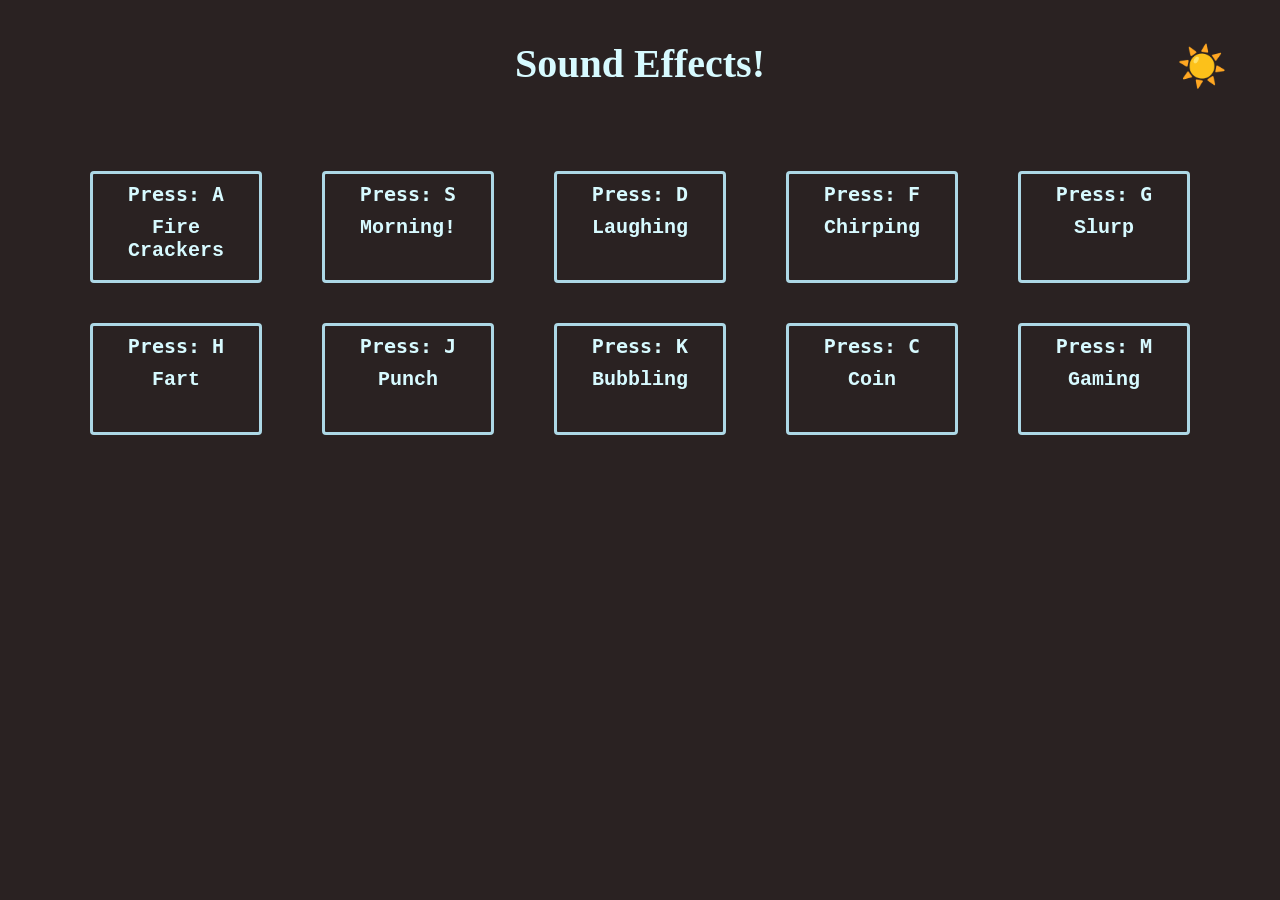
<file: index.html>
<!DOCTYPE html>
<html>
  <head>
    <title>Sound Effect</title>
    <meta charset="UTF-8" />
    <link rel="stylesheet" type="text/css" href="style.css" />
  </head>
  <body>
    <h1>Sound Effects!</h1>

    <div class="keys">
      <div class="key" data-key="65">
        <kbd>Press: A</kbd>
        <span class="sound">Fire Crackers</span>
      </div>
      <div class="key" data-key="83">
        <kbd>Press: S</kbd>
        <span class="sound">Morning!</span>
      </div>
      <div class="key" data-key="68">
        <kbd>Press: D</kbd>
        <span class="sound">Laughing</span>
      </div>
      <div class="key" data-key="70">
        <kbd>Press: F</kbd>
        <span class="sound">Chirping</span>
      </div>
      <div class="key" data-key="71">
        <kbd>Press: G</kbd>
        <span class="sound">Slurp</span>
      </div>
      <div class="key" data-key="72">
        <kbd>Press: H</kbd>
        <span class="sound">Fart</span>
      </div>
      <div class="key" data-key="74">
        <kbd>Press: J</kbd>
        <span class="sound">Punch</span>
      </div>
      <div class="key" data-key="75">
        <kbd>Press: K</kbd>
        <span class="sound">Bubbling</span>
      </div>
      <div class="key" data-key="67">
        <kbd>Press: C</kbd> <span class="sound">Coin</span>
      </div>
      <div class="key" data-key="77">
        <kbd>Press: M</kbd> <span class="sound">Gaming</span>
      </div>
    </div>
    <audio data-key="65" src="audio/Firecraker.wav"></audio>
    <audio data-key="83" src="audio/goodmorning.wav"></audio>
    <audio data-key="68" src="audio/laugh.wav"></audio>
    <audio data-key="70" src="audio/bird.wav"></audio>
    <audio data-key="71" src="audio/slurp.wav"></audio>
    <audio data-key="72" src="audio/fart.wav"></audio>
    <audio data-key="74" src="audio/punch.wav"></audio>
    <audio data-key="75" src="audio/bubbling.wav"></audio>
    <audio data-key="67" src="audio/coin.wav"></audio>
    <audio data-key="77" src="audio/game.wav"></audio>
    <!-- add light dark mode with CSS -->
    <input type="checkbox" />
    <div class="dark-mode"></div>
    <!-- add light dark mode with CSS -->
    <script src="script.js"></script>
  </body>
</html>
</file>
<file: style.css>
body {
  background: rgba(14, 5, 5, 0.883);
  color: rgb(215, 250, 255);
}
h1 {
  text-align: center;
  font-size: 2.5em;
  margin-top: 1em;
}
.keys {
  display: flex;
  flex-wrap: wrap;
  justify-content: center;
  max-width: 1200px;
  margin: 4em auto;
}
.key {
  height: 90px;
  width: 150px;
  margin: 1em 1.5em;
  text-align: center;
  border: 3px solid lightblue;
  border-radius: 4px;
  font-size: 20px;
  padding: 8px;
  font-weight: 700;
  font-family: Courier, Georgia;
}
kbd {
  display: block;
  margin-bottom: 10px;
}
.playing {
  transform: scale(1.2);
  border-color: orange;
  transition: all 0.15s;
}
/* Light Dark Mode Styling */
input[type="checkbox"] {
  font-size: 40px;
  position: absolute;
  top: 1em;
  right: 2.5em;
  appearance: none;
  cursor: pointer;
  z-index: 10;
}

input[type="checkbox"]::after {
  position: absolute;
  top: 0px;
  left: 0px;
  content: "☀️";
}
input[type="checkbox"]:checked::after {
  content: "🌙";
}

.dark-mode {
  position: fixed;
  top: 0;
  left: 0;
  width: 100vw;
  height: 100vh;
  background-color: rgb(238, 238, 238);
  opacity: 0;
  mix-blend-mode: difference;
  /* z-index: -1; */
  transition: all 0.8s ease-in-out;
}

input[type="checkbox"]:checked ~ .dark-mode {
  opacity: 1;
}
/* Light Dark Mode Styling */
</file>
